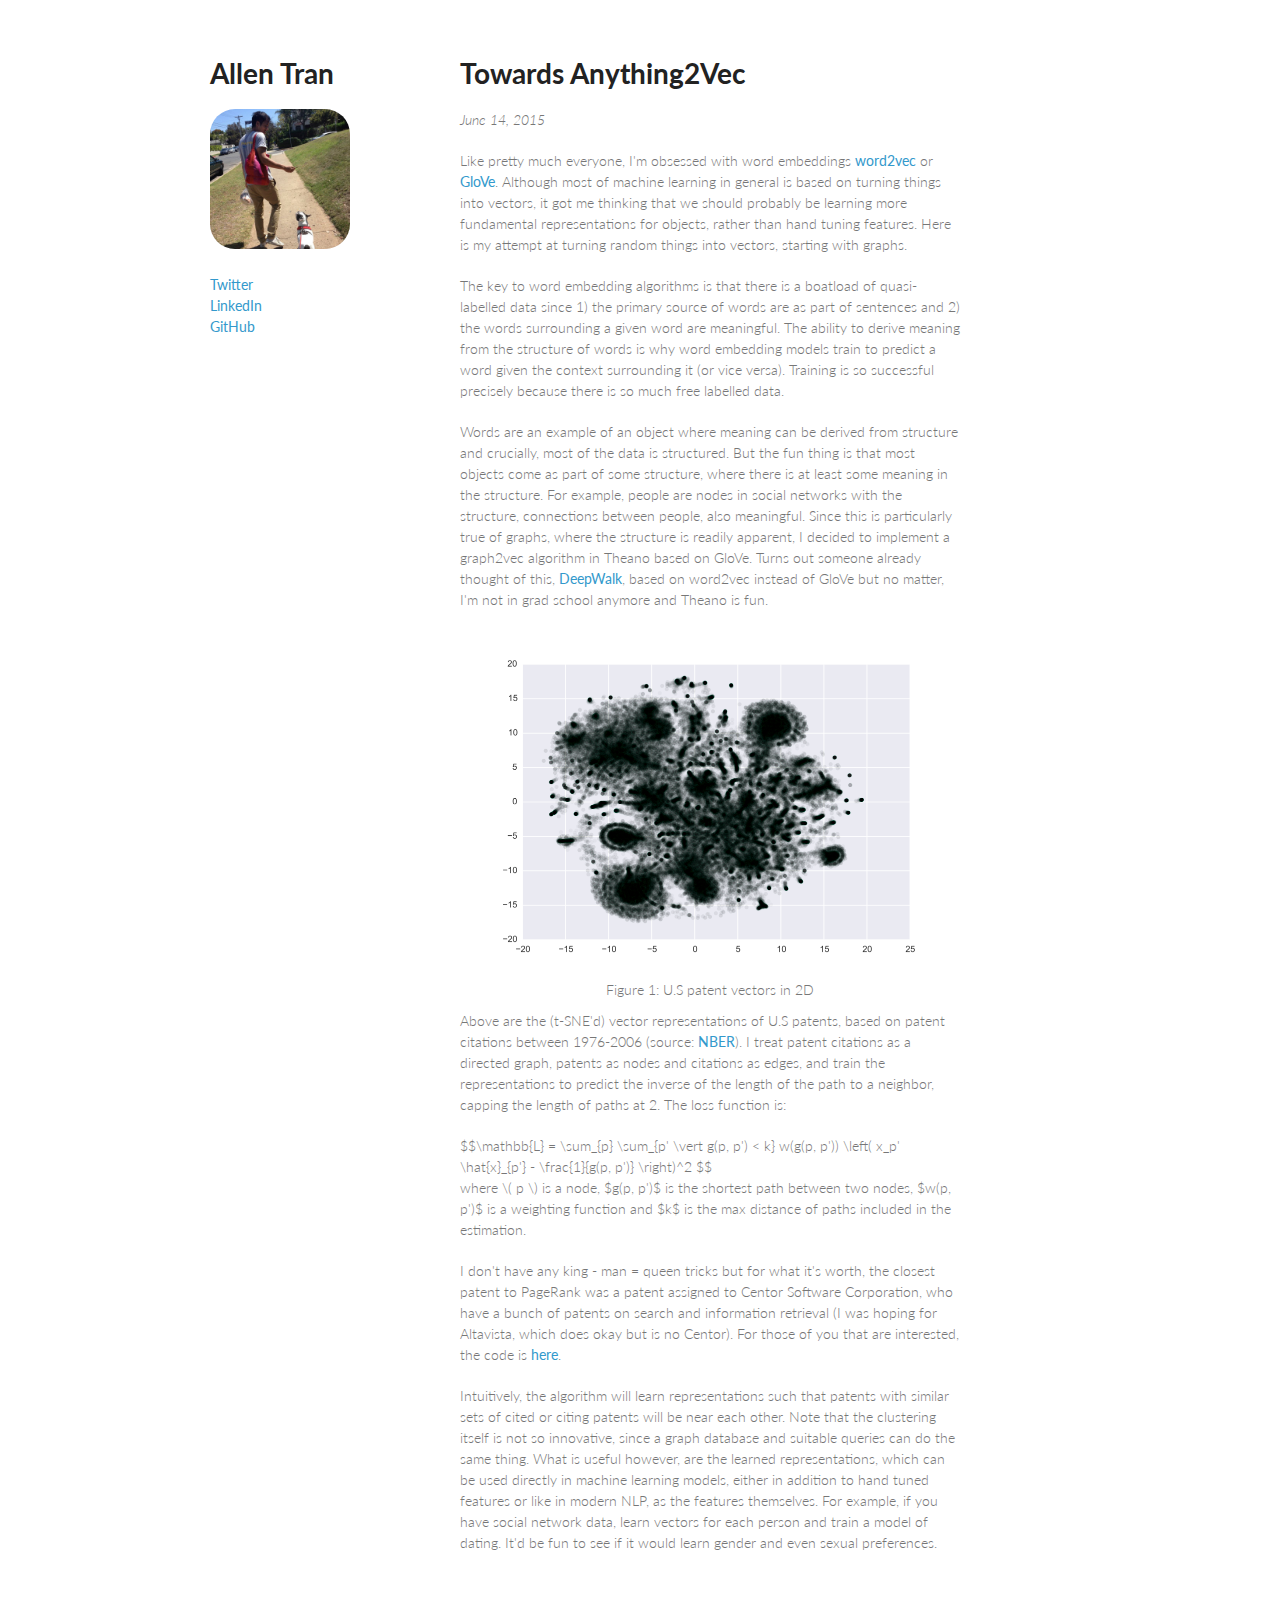
<file: graph2vec.html>
<!DOCTYPE html>
<html>
<meta charset="utf-8">
<title>Towards Anything2Vec</title>
<script type="text/x-mathjax-config">
  MathJax.Hub.Config({
    tex2jax: {
      inlineMath: [ ['$','$'], ["\\(","\\)"] ],
      processEscapes: true
    }
  });
</script>
<script type="text/javascript"
        src="http://cdn.mathjax.org/mathjax/latest/MathJax.js?config=TeX-AMS-MML_HTMLorMML">
</script>
<link rel="stylesheet" href="stylesheets/styles.css">
<link rel="stylesheet" href="stylesheets/pygment_trac.css">
<meta name="viewport" content="width=device-width, initial-scale=1, user-scalable=no">
<!--[if lt IE 9]>
<script src="//html5shiv.googlecode.com/svn/trunk/html5.js"></script>
<![endif]-->
<script src="d3/d3.v3.js"></script>

<div class="wrapper">
    <header>
    <h1>Allen Tran</h1>
    <p>
        <a href="/"><img src="static/fb_prof.jpg" class="profile_pic"></a>
    </p>


    <p class="view">
        <a href="http://www.twitter.com/fakeallentran">Twitter</a>
        </br>
        <a href="https://www.linkedin.com/in/realallentran">LinkedIn</a>
        </br>
        <a href="https://github.com/allentran">GitHub</a>
    </p>

    </header>
    <section>
<h1>Towards Anything2Vec</h1>
<p><i>June 14, 2015</i></p>
<p>
Like pretty much everyone, I'm obsessed with word embeddings <a href="https://code.google.com/p/word2vec/">word2vec</a> or <a href="http://nlp.stanford.edu/projects/glove/">GloVe</a>. Although most of machine learning in general is based on turning things into vectors, it got me thinking that we should probably be learning more fundamental representations for objects, rather than hand tuning features.  Here is my attempt at turning random things into vectors, starting with graphs.  
</p>
<p>
The key to word embedding algorithms is that there is a boatload of quasi-labelled data since 1) the primary source of words are as part of sentences and 2) the words surrounding a given word are meaningful.  The ability to derive meaning from the structure of words is why word embedding models train to predict a word given the context surrounding it (or vice versa).  Training is so successful precisely because there is so much free labelled data.
</p>
<p>
Words are an example of an object where meaning can be derived from structure and crucially, most of the data is structured.  But the fun thing is that most objects come as part of some structure, where there is at least some meaning in the structure.  For example, people are nodes in social networks with the structure, connections between people, also meaningful.  Since this is particularly true of graphs, where the structure is readily apparent, I decided to implement a graph2vec algorithm in Theano based on GloVe.  Turns out someone already thought of this, <a href="http://arxiv.org/abs/1403.6652">DeepWalk</a>, based on word2vec instead of GloVe but no matter, I'm not in grad school anymore and Theano is fun.  
</p>
<figure>
  <img src="static/patent_representations.png" alt="Chart of CPS data">
  <figcaption>Figure 1: U.S patent vectors in 2D</figcaption>
</figure>
<p>
Above are the (t-SNE'd) vector representations of U.S patents, based on patent citations between 1976-2006 (source: <a href="https://sites.google.com/site/patentdataproject/Home">NBER</a>).  I treat patent citations as a directed graph, patents as nodes and citations as edges, and train the representations to predict the inverse of the length of the path to a neighbor, capping the length of paths at 2.  The loss function is:
</p>
$$\mathbb{L} = \sum_{p} \sum_{p' \vert g(p, p') < k} w(g(p, p')) \left( x_p' \hat{x}_{p'} - \frac{1}{g(p, p')}  \right)^2 $$
<p>
where \( p \) is a node, $g(p, p')$ is the shortest path between two nodes, $w(p, p')$ is a weighting function and $k$ is the max distance of paths included in the estimation.
</p>
<p>
I don't have any king - man = queen tricks but for what it's worth, the closest patent to PageRank was a patent assigned to Centor Software Corporation, who have a bunch of patents on search and information retrieval (I was hoping for Altavista, which does okay but is no Centor). For those of you that are interested, the code is <a href="https://github.com/allentran/graph2vec">here</a>.  
</p>
<p>
Intuitively, the algorithm will learn representations such that patents with similar sets of cited or citing patents will be near each other.  Note that the clustering itself is not so innovative, since a graph database and suitable queries can do the same thing.  What is useful however, are the learned representations, which can be used directly in machine learning models, either in addition to hand tuned features or like in modern NLP, as the features themselves. For example, if you have social network data, learn vectors for each person and train a model of dating.  It'd be fun to see if it would learn gender and even sexual preferences. 
</p>
</section>
</div> 

<script>
  (function(i,s,o,g,r,a,m){i['GoogleAnalyticsObject']=r;i[r]=i[r]||function(){
  (i[r].q=i[r].q||[]).push(arguments)},i[r].l=1*new Date();a=s.createElement(o),
  m=s.getElementsByTagName(o)[0];a.async=1;a.src=g;m.parentNode.insertBefore(a,m)
  })(window,document,'script','//www.google-analytics.com/analytics.js','ga');

  ga('create', 'UA-44127827-2', 'auto');
  ga('send', 'pageview');

</script>
</file>
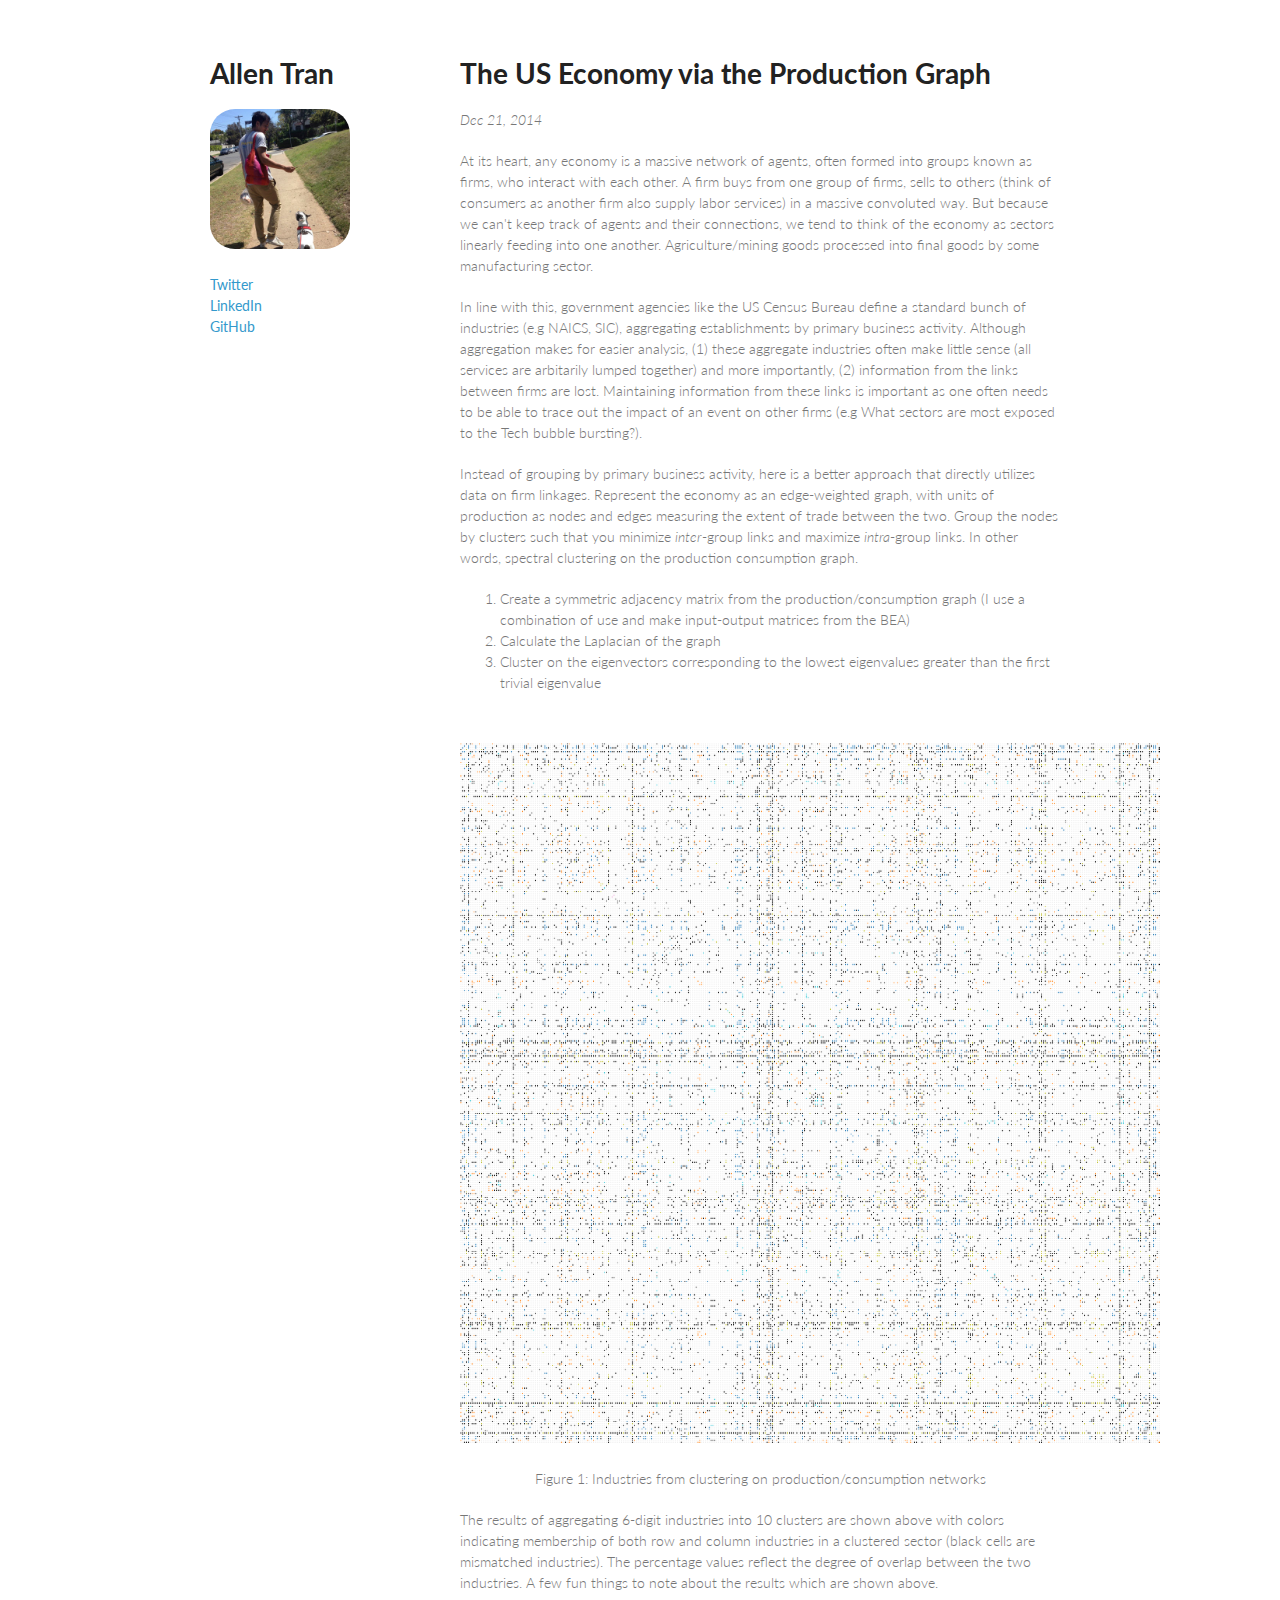
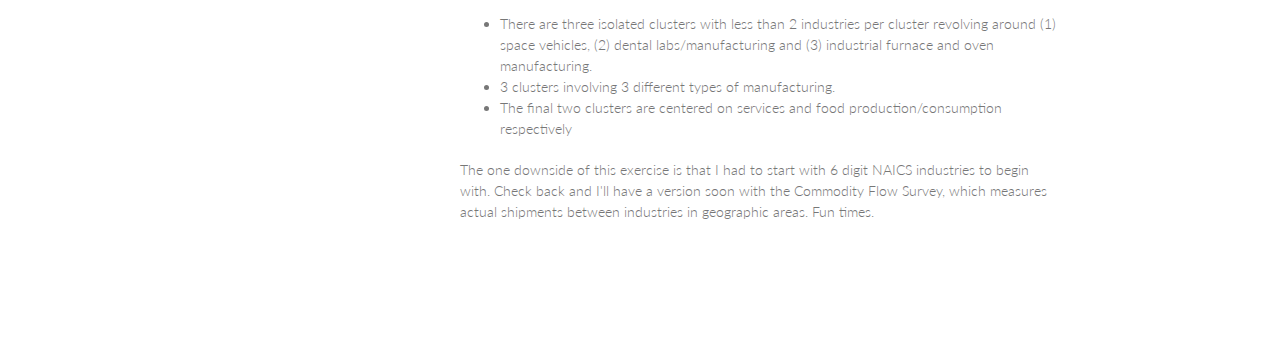
<file: matrix.html>
<!DOCTYPE html>
<html>
<meta charset="utf-8">
<title>Uncovering the Structure of the US Economy</title>
<link rel="stylesheet" href="stylesheets/styles.css">
<link rel="stylesheet" href="stylesheets/pygment_trac.css">
<meta name="viewport" content="width=device-width, initial-scale=1, user-scalable=no">
<!--[if lt IE 9]>
<script src="//html5shiv.googlecode.com/svn/trunk/html5.js"></script>
<![endif]-->
<style>

.background {
  fill: #eee;
}

line {
  stroke: #fff;
}

#tooltip {
    position: absolute;
    width: 200px;
    height: auto;
    padding: 10px;
    opacity: 0.8;
    background-color: white;
    -webkit-border-radius: 10px;
    -moz-border-radius: 10px;
    border-radius: 10px;
    -webkit-box-shadow: 4px 4px 10px rgba(0, 0, 0, 0.4); 
    -moz-box-shadow: 4px 4px 10px rgba(0, 0, 0, 0.4); 
    box-shadow: 4px 4px 10px rgba(0, 0, 0, 0.4); 
    pointer-events: none;
}

#tooltip.hidden {
    display: none;
}

#tooltip p { 
    margin: 0;
    font-family: sans-serif; 
    font-size: 12px;
    line-height: 20px;
}

</style>
<script src="d3/d3.v3.js"></script>

      <div class="wrapper">
       <header>
        <h1>Allen Tran</h1>
        <p>
        <a href="/"><img src="static/fb_prof.jpg" class="profile_pic"></a>
        </p>

        <p class="view">
        <a href="http://www.twitter.com/fakeallentran">Twitter</a>
        </br>
        <a href="https://www.linkedin.com/in/realallentran">LinkedIn</a>
        </br>
        <a href="https://github.com/allentran">GitHub</a>
        </p>

      </header> 
      <section style="width: 600px">
<h1>The US Economy via the Production Graph</h1>
<p><i>Dec 21, 2014</i></p>
<p>
At its heart, any economy is a massive network of agents, often formed into groups known as firms, who interact with each other.  A firm buys from one group of firms, sells to others (think of consumers as another firm also supply labor services) in a massive convoluted way. But because we can't keep track of agents and their connections, we tend to think of the economy as sectors linearly feeding into one another. Agriculture/mining goods processed into final goods by some manufacturing sector.    
</p>
<p>
In line with this, government agencies like the US Census Bureau define a standard bunch of industries (e.g NAICS, SIC), aggregating establishments by primary business activity.  Although aggregation makes for easier analysis, (1) these aggregate industries often make little sense (all services are arbitarily lumped together) and more importantly, (2) information from the links between firms are lost.  Maintaining information from these links is important as one often needs to be able to trace out the impact of an event on other firms (e.g What sectors are most exposed to the Tech bubble bursting?). 
</p>

<p>
Instead of grouping by primary business activity, here is a better approach that directly utilizes data on firm linkages. Represent the economy as an edge-weighted graph, with units of production as nodes and edges measuring the extent of trade between the two. Group the nodes by clusters such that you minimize <i>inter</i>-group links and maximize <i>intra</i>-group links.  In other words, spectral clustering on the production consumption graph.
</p>
<ol style="margin-bottom: 0px">
<li>Create a symmetric adjacency matrix from the production/consumption graph (I use a combination of use and make input-output matrices from the BEA)   
<li>Calculate the Laplacian of the graph 
<li>Cluster on the eigenvectors corresponding to the lowest eigenvalues greater than the first trivial eigenvalue 
</ol>
<div id="tooltip" class="hidden">
    <span id="row_value"></span>
    <hr>
    <span id="col_value"></span>
    <hr>
    <span id="value"></span>%
</div> 
     <figure id="grid_holder" style="margin-left: 0px"></figure>
        <p style="text-align:center">Figure 1: Industries from clustering on production/consumption networks</p>
<p> The results of aggregating 6-digit industries into 10 clusters are shown above with colors indicating membership of both row and column industries in a clustered sector (black cells are mismatched industries). The percentage values reflect the degree of overlap between the two industries.  A few fun things to note about the results which are shown above.
<ul>
    <li> There are three isolated clusters with less than 2 industries per cluster revolving around (1) space vehicles, (2) dental labs/manufacturing and (3) industrial furnace and oven manufacturing.</li>
    <li> 3 clusters involving 3 different types of manufacturing. 
    <li> The final two clusters are centered on services and food production/consumption respectively
</ul>
<p>
The one downside of this exercise is that I had to start with 6 digit NAICS industries to begin with.  Check back and I'll have a version soon with the Commodity Flow Survey, which measures actual shipments between industries in geographic areas.  Fun times.
</section>

</div> 
<script>

var margin = {top: 40, right: 0, bottom: 10, left: 40},
    width = 700,
    height = 700;

var x = d3.scale.ordinal().rangeBands([0, width]),
    z = d3.scale.linear().domain([0, 4]).clamp(true),
    c = d3.scale.category10().domain(d3.range(10));

var svg = d3.select("#grid_holder").append("svg")
    .attr("width", width + margin.left + margin.right)
    .attr("height", height + margin.top + margin.bottom)
    .style("margin-left", -margin.left + "px")
  .append("g")
    .attr("transform", "translate(" + margin.left + "," + margin.top + ")");

d3.json("static/industries.json", function(industries) {
  var matrix = [],
      nodes = industries.nodes,
      n = nodes.length;

  // Compute index per node.
  nodes.forEach(function(node, i) {
    node.index = i;
    node.count = 0;
    matrix[i] = d3.range(n).map(function(j) { return {x: j, y: i, z: 0}; });
  });

  // Convert links to matrix; count character occurrences.
  industries.links.forEach(function(link) {
    matrix[link.source][link.target].z = 100*link.value;
    matrix[link.target][link.source].z = 100*link.value;
    nodes[link.source].count += 1;
    nodes[link.target].count += 1;
  });

  // Precompute the orders.
  var orders = {
    name: d3.range(n).sort(function(a, b) { return d3.ascending(nodes[a].description, nodes[b].description); }),
    group: d3.range(n).sort(function(a, b) { return nodes[b].group - nodes[a].group; })
  };

  // The default sort order.
  x.domain(orders.name);

  svg.append("rect")
      .attr("class", "background")
      .attr("width", width)
      .attr("height", height);

  // tool tip
  var div = d3.select("body").append("div")   
    .attr("class", "tooltip")               
    .style("opacity", 0);

  // retain current row and column
  var curr_row = 1;
  var curr_col = null;


  var row = svg.selectAll(".row")
      .data(matrix)
    .enter().append("g")
      .attr("class", "row")
      .attr("transform", function(d, i) { return "translate(0," + x(i) + ")"; })
      .each(row);

  row.append("line")
      .attr("x2", width);

  var column = svg.selectAll(".column")
      .data(matrix)
    .enter().append("g")
      .attr("class", "column")
      .attr("transform", function(d, i) { return "translate(" + x(i) + ")rotate(-90)"; });

  column.append("line")
      .attr("x1", -width);
  column.append("text")
      .attr("x", 6)
      .attr("y", x.rangeBand() / 2)
      .attr("dy", ".32em")
      .attr("text-anchor", "start")
      .text(function(d, i) { return nodes[i].name; });

  function row(row) {
    var cell = d3.select(this).selectAll(".cell")
        .data(row.filter(function(d) { return d.z; }))
      .enter().append("rect")
        .attr("class", "cell")
        .attr("x", function(d) { return x(d.x); })
        .attr("width", x.rangeBand())
        .attr("height", x.rangeBand())
        .style("fill-opacity", function(d) { return 500*z(d.z); })
        .style("fill", function(d) { return nodes[d.x].group == nodes[d.y].group ? c(nodes[d.x].group) : null; })
        .on("mouseover", mouseover)
        .on("mouseout", mouseout);
  }
                                 
  function mouseover(p) {
    var ttip = d3.select("#tooltip")
      .style("left", (d3.event.pageX-10) + "px")
      .style("top", (d3.event.pageY-10) + "px");

    console.log(p)
    ttip.select("#col_value")
      .text(nodes[p.x].description);
    ttip.select("#row_value")
      .text(nodes[p.y].description);
    ttip.select("#value")
      .text(Number(p.z).toFixed(1));
      
    ttip.classed("hidden", false);
  }

  function mouseout() {
    d3.selectAll(".row text").classed("active", false);
  }

  d3.select("#order").on("change", function() {
    clearTimeout(timeout);
    order(this.value);
  });

  function order(value) {
    x.domain(orders[value]);

    var t = svg.transition().duration(2500);

    t.selectAll(".row")
        .delay(function(d, i) { return x(i) * 4; })
        .attr("transform", function(d, i) { return "translate(0," + x(i) + ")"; })
      .selectAll(".cell")
        .delay(function(d) { return x(d.x) * 4; })
        .attr("x", function(d) { return x(d.x); });

    t.selectAll(".column")
        .delay(function(d, i) { return x(i) * 4; })
        .attr("transform", function(d, i) { return "translate(" + x(i) + ")rotate(-90)"; });
  }

  var timeout = setTimeout(function() {
    order("group");
    d3.select("#order").property("selectedIndex", 2).node().focus();
  }, 5000);
});

</script>
<script>
  (function(i,s,o,g,r,a,m){i['GoogleAnalyticsObject']=r;i[r]=i[r]||function(){
  (i[r].q=i[r].q||[]).push(arguments)},i[r].l=1*new Date();a=s.createElement(o),
  m=s.getElementsByTagName(o)[0];a.async=1;a.src=g;m.parentNode.insertBefore(a,m)
  })(window,document,'script','//www.google-analytics.com/analytics.js','ga');

  ga('create', 'UA-44127827-2', 'auto');
  ga('send', 'pageview');

</script>
</file>
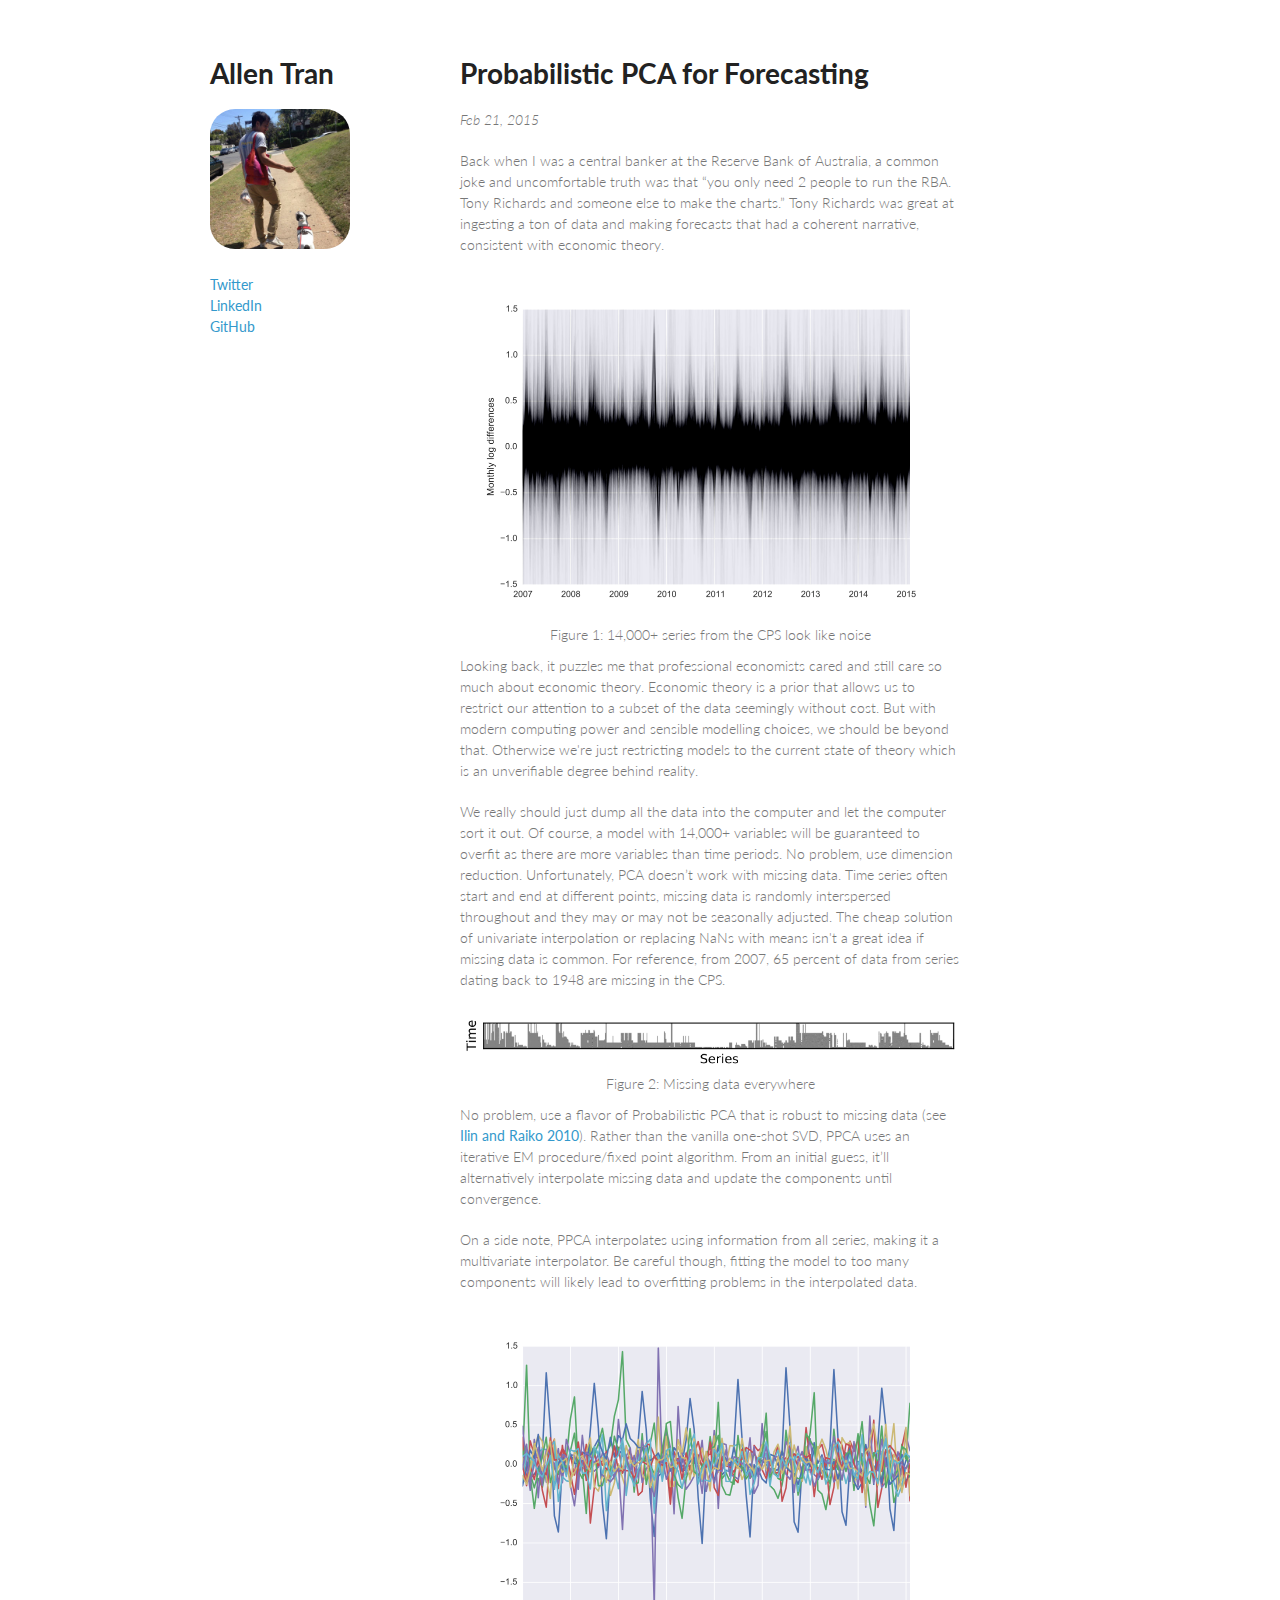
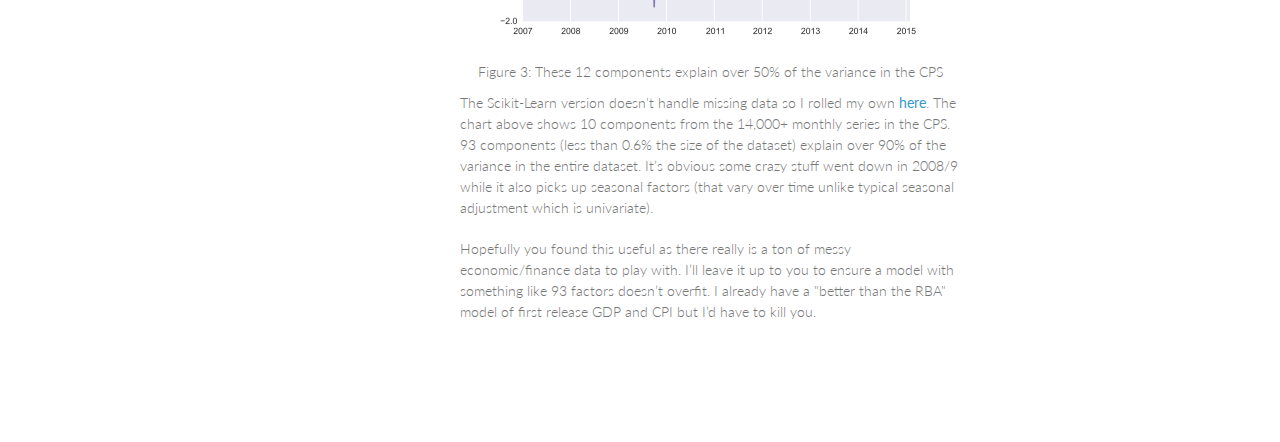
<file: ppca.html>
<!DOCTYPE html>
<html>
<meta charset="utf-8">
<title>Probabilistic PCA</title>
<link rel="stylesheet" href="stylesheets/styles.css">
<link rel="stylesheet" href="stylesheets/pygment_trac.css">
<meta name="viewport" content="width=device-width, initial-scale=1, user-scalable=no">
<!--[if lt IE 9]>
<script src="//html5shiv.googlecode.com/svn/trunk/html5.js"></script>
<![endif]-->
<script src="d3/d3.v3.js"></script>

      <div class="wrapper">
      <header>
        <h1>Allen Tran</h1>
        <p>
        <a href="/"><img src="static/fb_prof.jpg" class="profile_pic"></a>
        </p>


        <p class="view">
        <a href="http://www.twitter.com/fakeallentran">Twitter</a>
        </br>
        <a href="https://www.linkedin.com/in/realallentran">LinkedIn</a>
        </br>
        <a href="https://github.com/allentran">GitHub</a>
        </p>

      </header>
      <section>
<h1>Probabilistic PCA for Forecasting</h1>
<p><i>Feb 21, 2015</i></p>
<p>
Back when I was a central banker at the Reserve Bank of Australia, a common joke and uncomfortable truth was that “you only need 2 people to run the RBA.  Tony Richards and someone else to make the charts.”  Tony Richards was great at ingesting a ton of data and making forecasts that had a coherent narrative, consistent with economic theory.
</p> 
<figure>
  <a href="static/cps.png"><img src="static/cps.png" alt="Chart of CPS data"></a>
  <figcaption>Figure 1: 14,000+ series from the CPS look like noise</figcaption>
</figure>
<p>
Looking back, it puzzles me that professional economists cared and still care so much about economic theory.  Economic theory is a prior that allows us to restrict our attention to a subset of the data seemingly without cost. But with modern computing power and sensible modelling choices, we should be beyond that.  Otherwise we're just restricting models to the current state of theory which is an unverifiable degree behind reality.
</p>
<p>We really should just dump all the data into the computer and let the computer sort it out. Of course, a model with 14,000+ variables will be guaranteed to overfit as there are more variables than time periods.  No problem, use dimension reduction.  Unfortunately, PCA doesn’t work with missing data.  Time series often start and end at different points, missing data is randomly interspersed throughout and they may or may not be seasonally adjusted.  The cheap solution of univariate interpolation or replacing NaNs with means isn't a great idea if missing data is common.  For reference, from 2007, 65 percent of data from series dating back to 1948 are missing in the CPS.</p>
<figure>
  <a href="static/missing.png"><img src="static/missing.png" alt="Missing data in CPS chart"></a>
  <figcaption>Figure 2: Missing data everywhere</figcaption>
</figure>
<p>No problem, use a flavor of Probabilistic PCA that is robust to missing data (see <a href="http://www.jmlr.org/papers/volume11/ilin10a/ilin10a.pdf">Ilin and Raiko 2010</a>).  Rather than the vanilla one-shot SVD, PPCA uses an iterative EM procedure/fixed point algorithm.  From an initial  guess, it’ll alternatively interpolate missing data and update the components until convergence.</p>
<p>On a side note, PPCA interpolates using information from all series, making it a multivariate interpolator.  Be careful though, fitting the model to too many components will likely lead to overfitting problems in the interpolated data.</p>
<figure>
  <a href="static/components.png"><img src="static/components.png" alt="Chart of Principal Components"></a>
  <figcaption>Figure 3: These 12 components explain over 50% of the variance in the CPS</figcaption>
</figure>
<p>
The Scikit-Learn version doesn't handle missing data so I rolled my own <a href="http://www.github.com/allentran/pca-magic">here</a>. The chart above shows 10 components from the 14,000+ monthly series in the CPS.  93 components (less than 0.6% the size of the dataset) explain over 90% of the variance in the entire dataset. It’s obvious some crazy stuff went down in 2008/9 while it also picks up seasonal factors (that vary over time unlike typical seasonal adjustment which is univariate).
</p>
<p>
Hopefully you found this useful as there really is a ton of messy economic/finance data to play with.  I’ll leave it up to you to ensure a model with something like 93 factors doesn’t overfit.  I already have a "better than the RBA" model of first release GDP and CPI but I’d have to kill you.
</p>
      </section>
    </div> 

<script>
  (function(i,s,o,g,r,a,m){i['GoogleAnalyticsObject']=r;i[r]=i[r]||function(){
  (i[r].q=i[r].q||[]).push(arguments)},i[r].l=1*new Date();a=s.createElement(o),
  m=s.getElementsByTagName(o)[0];a.async=1;a.src=g;m.parentNode.insertBefore(a,m)
  })(window,document,'script','//www.google-analytics.com/analytics.js','ga');

  ga('create', 'UA-44127827-2', 'auto');
  ga('send', 'pageview');

</script>
</file>
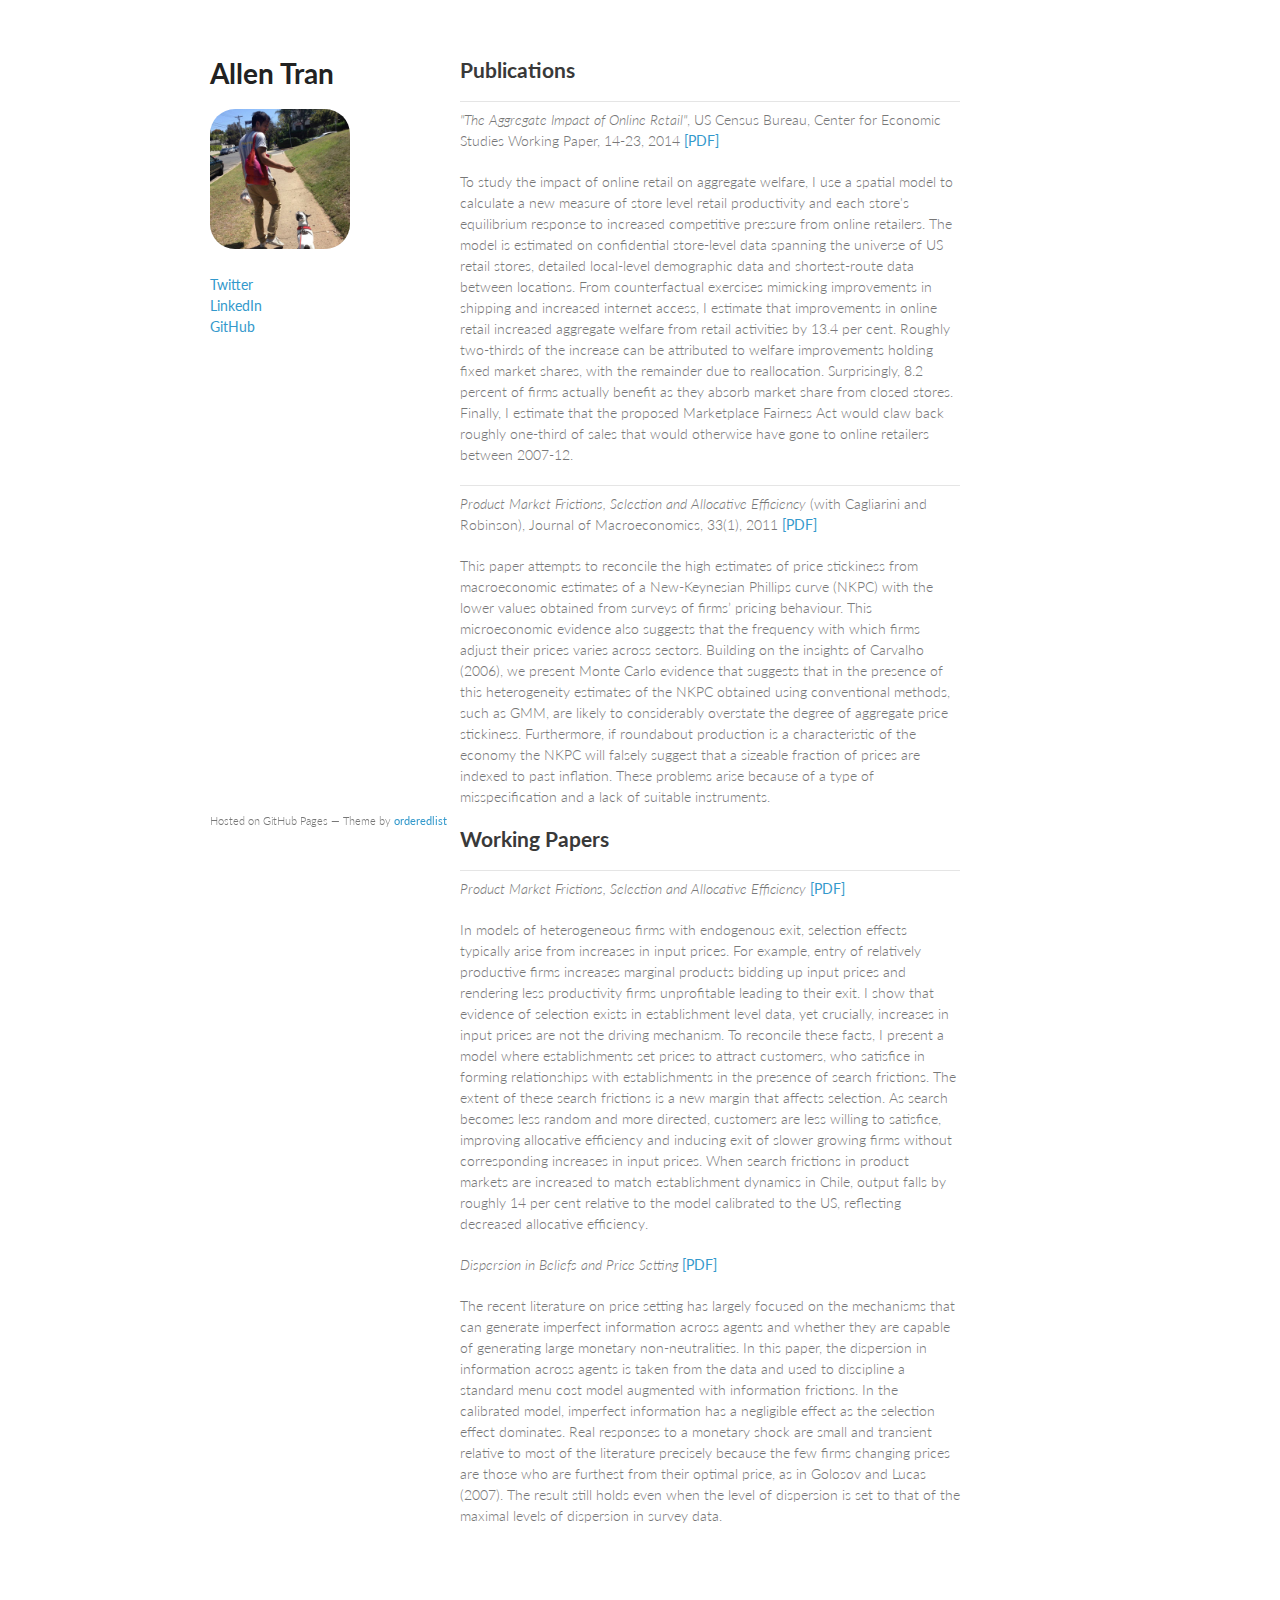
<file: research.html>
<!doctype html>
<html>
  <head>
    <meta charset="utf-8">
    <meta http-equiv="X-UA-Compatible" content="chrome=1">
    <title>Allen Tran by allentran</title>

    <link rel="stylesheet" href="stylesheets/styles.css">
    <link rel="stylesheet" href="stylesheets/pygment_trac.css">
    <meta name="viewport" content="width=device-width, initial-scale=1, user-scalable=no">
    <!--[if lt IE 9]>
    <script src="//html5shiv.googlecode.com/svn/trunk/html5.js"></script>
    <![endif]-->
  </head>
  <body>
    <div class="wrapper">
      <header>
        <h1>Allen Tran</h1>
        <p>
        <a href="/"><img src="static/fb_prof.jpg" class="profile_pic"></a>
        </p>

        <p class="view">
        <a href="http://www.twitter.com/fakeallentran">Twitter</a>
        </br>
        <a href="https://www.linkedin.com/in/realallentran">LinkedIn</a>
        </br>
        <a href="https://github.com/allentran">GitHub</a>
        </p>

      </header>
      <section>
      <h2>Publications</h2>
      <hr/>
      <p><i>"The Aggregate Impact of Online Retail"</i>, US Census Bureau, Center for Economic Studies Working Paper, 14-23, 2014 <a href="https://ideas.repec.org/p/cen/wpaper/14-23.html">[PDF]</a></p>
      <p>
      To study the impact of online retail on aggregate welfare, I use a spatial model to calculate a new measure of store level retail productivity and each store's equilibrium response to increased competitive pressure from online retailers. The model is estimated on confidential store-level data spanning the universe of US retail stores, detailed local-level demographic data and shortest-route data between locations. From counterfactual exercises mimicking improvements in shipping and increased internet access, I estimate that improvements in online retail increased aggregate welfare from retail activities by 13.4 per cent. Roughly two-thirds of the increase can be attributed to welfare improvements holding fixed market shares, with the remainder due to reallocation. Surprisingly, 8.2 percent of firms actually benefit as they absorb market share from closed stores. Finally, I estimate that the proposed Marketplace Fairness Act would claw back roughly one-third of sales that would otherwise have gone to online retailers between 2007-12.
      </p>
      <hr/>
      <p><i>Product Market Frictions, Selection and Allocative Efficiency</i> (with Cagliarini and Robinson), Journal of Macroeconomics, 33(1), 2011 <a href="http://dx.doi.org/10.1016/j.jmacro.2010.10.003">[PDF]</a>
      </p>
      <p>
      This paper attempts to reconcile the high estimates of price stickiness from macroeconomic estimates of a New-Keynesian Phillips curve (NKPC) with the lower values obtained from surveys of firms’ pricing behaviour. This microeconomic evidence also suggests that the frequency with which firms adjust their prices varies across sectors. Building on the insights of Carvalho (2006), we present Monte Carlo evidence that suggests that in the presence of this heterogeneity estimates of the NKPC obtained using conventional methods, such as GMM, are likely to considerably overstate the degree of aggregate price stickiness. Furthermore, if roundabout production is a characteristic of the economy the NKPC will falsely suggest that a sizeable fraction of prices are indexed to past inflation. These problems arise because of a type of misspecification and a lack of suitable instruments.
      </p>
      <h2>Working Papers</h2>
      <hr/>
      <p><i>Product Market Frictions, Selection and Allocative Efficiency</i> <a href="https://www.dropbox.com/s/80hpbdky8kc8xy3/CustomerSelection.pdf">[PDF]</a>
      <p>
      In models of heterogeneous firms with endogenous exit, selection effects typically arise from increases in input prices. For example, entry of relatively productive firms increases marginal products bidding up input prices and rendering less productivity firms unprofitable leading to their exit. I show that evidence of selection exists in establishment level data, yet crucially, increases in input prices are not the driving mechanism. To reconcile these facts, I present a model where establishments set prices to attract customers, who satisfice in forming relationships with establishments in the presence of search frictions. The extent of these search frictions is a new margin that affects selection. As search becomes less random and more directed, customers are less willing to satisfice, improving allocative efficiency and inducing exit of slower growing firms without corresponding increases in input prices. When search frictions in product markets are increased to match establishment dynamics in Chile, output falls by roughly 14 per cent relative to the model calibrated to the US, reflecting decreased allocative efficiency.
      <p>
      <p><i>Dispersion in Beliefs and Price Setting</i> <a href="https://www.dropbox.com/s/oe7je0nzqkqzzqk/Dispersion2.pdf">[PDF]</a>
      <p>
       The recent literature on price setting has largely focused on the mechanisms that can generate
imperfect information across agents and whether they are capable of generating large monetary
non-neutralities. In this paper, the dispersion in information across agents is taken from the data
and used to discipline a standard menu cost model augmented with information frictions. In the
calibrated model, imperfect information has a negligible effect as the selection effect dominates.
Real responses to a monetary shock are small and transient relative to most of the literature
precisely because the few firms changing prices are those who are furthest from their optimal
price, as in Golosov and Lucas (2007). The result still holds even when the level of dispersion is
set to that of the maximal levels of dispersion in survey data.
      </p>
      </section>
      <footer>
        <p><small>Hosted on GitHub Pages &mdash; Theme by <a href="https://github.com/orderedlist">orderedlist</a></small></p>
      </footer>
    </div>
    <script src="javascripts/scale.fix.js"></script>
              <script type="text/javascript">
            var gaJsHost = (("https:" == document.location.protocol) ? "https://ssl." : "http://www.");
            document.write(unescape("%3Cscript src='" + gaJsHost + "google-analytics.com/ga.js' type='text/javascript'%3E%3C/script%3E"));
          </script>
          <script type="text/javascript">
            try {
              var pageTracker = _gat._getTracker("UA-44127827-2");
            pageTracker._trackPageview();
            } catch(err) {}
          </script>

  </body>
</html>
</file>
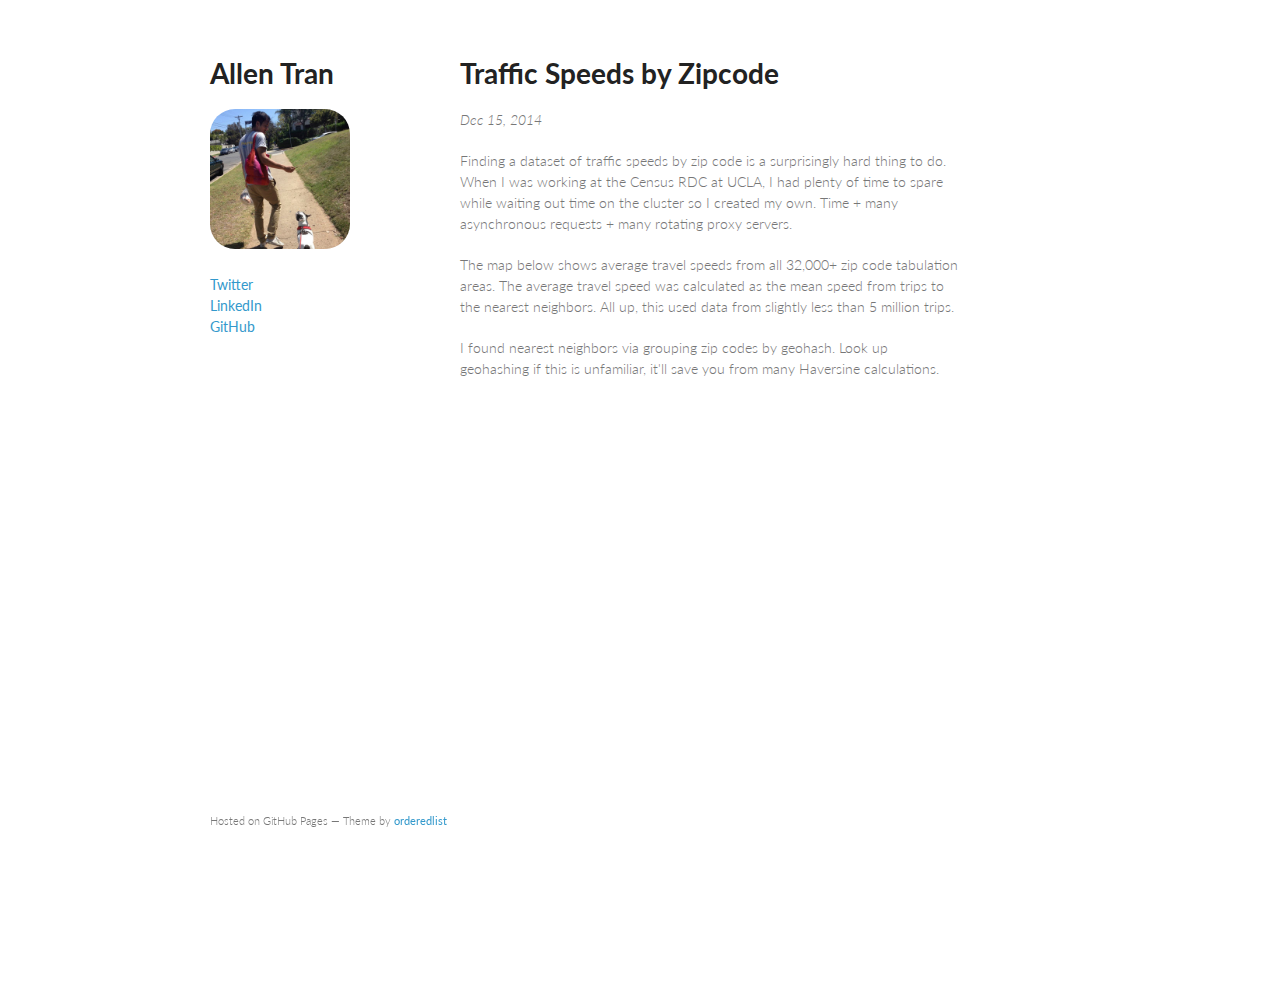
<file: speed.html>
<!DOCTYPE html>
<html>
<meta charset="utf-8">
<title>Uncovering the Structure of the US Economy</title>
<link rel="stylesheet" href="stylesheets/styles.css">
<link rel="stylesheet" href="stylesheets/pygment_trac.css">
<meta name="viewport" content="width=device-width, initial-scale=1, user-scalable=no">
<!--[if lt IE 9]>
<script src="//html5shiv.googlecode.com/svn/trunk/html5.js"></script>
<![endif]-->
<script src="d3/d3.v3.js"></script>

      <div class="wrapper">
      <header>
        <h1>Allen Tran</h1>
        <p>
        <a href="/"><img src="static/fb_prof.jpg" class="profile_pic"></a>
        </p>


        <p class="view">
        <a href="http://www.twitter.com/fakeallentran">Twitter</a>
        </br>
        <a href="https://www.linkedin.com/in/realallentran">LinkedIn</a>
        </br>
        <a href="https://github.com/allentran">GitHub</a>
        </p>

      </header>
      <section>
<h1>Traffic Speeds by Zipcode</h1>
<p><i>Dec 15, 2014</i></p>
<p>Finding a dataset of traffic speeds by zip code is a surprisingly hard thing to do.  When I was working at the Census RDC at UCLA, I had plenty of time to spare while waiting out time on the cluster so I created my own. Time + many asynchronous requests + many rotating proxy servers.</p>
<p>The map below shows average travel speeds from all 32,000+ zip code tabulation areas.  The average travel speed was calculated as the mean speed from trips to the nearest neighbors.  All up, this used data from slightly less than 5 million trips.</p>
<p>I found nearest neighbors via grouping zip codes by geohash.  Look up geohashing if this is unfamiliar, it'll save you from many Haversine calculations.</p>
 <iframe width="500" height="500" scrolling="no" frameborder="no" src="https://www.google.com/fusiontables/embedviz?q=select+col11%3E%3E1+from+1jOTreUPoMYIFf7b0eszvlLHnTPJigQwzwSWERXG3&amp;viz=MAP&amp;h=false&amp;lat=33.82711840202309&amp;lng=-118.06379095556643&amp;t=1&amp;z=9&amp;l=col11%3E%3E1&amp;y=2&amp;tmplt=2&amp;hml=GEOCODABLE"></iframe>
      </section>
      <footer>
        <p><small>Hosted on GitHub Pages &mdash; Theme by <a href="https://github.com/orderedlist">orderedlist</a></small></p>
      </footer>
    </div> 

<script>
  (function(i,s,o,g,r,a,m){i['GoogleAnalyticsObject']=r;i[r]=i[r]||function(){
  (i[r].q=i[r].q||[]).push(arguments)},i[r].l=1*new Date();a=s.createElement(o),
  m=s.getElementsByTagName(o)[0];a.async=1;a.src=g;m.parentNode.insertBefore(a,m)
  })(window,document,'script','//www.google-analytics.com/analytics.js','ga');

  ga('create', 'UA-44127827-2', 'auto');
  ga('send', 'pageview');

</script>
</file>
<file: stylesheets/styles.css>
@import url(https://fonts.googleapis.com/css?family=Lato:300italic,700italic,300,700);

body {
  padding:50px;
  font:14px/1.5 Lato, "Helvetica Neue", Helvetica, Arial, sans-serif;
  color:#777;
  font-weight:300;
}

.profile_pic {
  width:140px;
  height:140px;
  border-radius: 25px;
}

h1, h2, h3, h4, h5, h6 {
  color:#222;
  margin:0 0 20px;
}

p, ul, ol, table, pre, dl {
  margin:0 0 20px;
}

h1, h2, h3 {
  line-height:1.1;
}

h1 {
  font-size:28px;
}

h2 {
  color:#393939;
}

h3, h4, h5, h6 {
  color:#494949;
}

a {
  color:#39c;
  font-weight:400;
  text-decoration:none;
}

a small {
  font-size:11px;
  color:#777;
  margin-top:-0.6em;
  display:block;
}

.wrapper {
  width:860px;
  margin:0 auto;
}

blockquote {
  border-left:1px solid #e5e5e5;
  margin:0;
  padding:0 0 0 20px;
  font-style:italic;
}

code, pre {
  font-family:Monaco, Bitstream Vera Sans Mono, Lucida Console, Terminal;
  color:#333;
  font-size:12px;
}

pre {
  padding:8px 15px;
  background: #f8f8f8;  
  border-radius:5px;
  border:1px solid #e5e5e5;
  overflow-x: auto;
}

table {
  width:100%;
  border-collapse:collapse;
}

th, td {
  text-align:left;
  padding:5px 10px;
  border-bottom:1px solid #e5e5e5;
}

dt {
  color:#444;
  font-weight:700;
}

th {
  color:#444;
}

img {
  max-width:100%;
}

header {
  width:150px;
  float:left;
  /* position:fixed; */
}

header ul {
  list-style:none;
  height:40px;
  
  padding:0;
  
  background: #eee;
  background: -moz-linear-gradient(top, #f8f8f8 0%, #dddddd 100%);
  background: -webkit-gradient(linear, left top, left bottom, color-stop(0%,#f8f8f8), color-stop(100%,#dddddd));
  background: -webkit-linear-gradient(top, #f8f8f8 0%,#dddddd 100%);
  background: -o-linear-gradient(top, #f8f8f8 0%,#dddddd 100%);
  background: -ms-linear-gradient(top, #f8f8f8 0%,#dddddd 100%);
  background: linear-gradient(top, #f8f8f8 0%,#dddddd 100%);
  
  border-radius:5px;
  border:1px solid #d2d2d2;
  box-shadow:inset #fff 0 1px 0, inset rgba(0,0,0,0.03) 0 -1px 0;
  width:270px;
}

header li {
  width:89px;
  float:left;
  border-right:1px solid #d2d2d2;
  height:40px;
}

header ul a {
  line-height:1;
  font-size:11px;
  color:#999;
  display:block;
  text-align:center;
  padding-top:6px;
  height:40px;
}

strong {
  color:#222;
  font-weight:700;
}

header ul li + li {
  width:88px;
  border-left:1px solid #fff;
}

header ul li + li + li {
  border-right:none;
  width:89px;
}

header ul a strong {
  font-size:14px;
  display:block;
  color:#222;
}

section {
  width:500px;
  float:left;
  margin-left:100px;
  padding-bottom:100px;
}

small {
  font-size:11px;
}

hr {
  border:0;
  background:#e5e5e5;
  height:1px;
}

footer {
  width:270px;
  float:left;
  position:fixed;
  bottom:50px;
}

@media print, screen and (max-width: 960px) {
  
  div.wrapper {
    width:auto;
    margin:0;
  }
  
  header, section, footer {
    float:none;
    position:static;
    width:auto;
  }
  
  header {
    padding-right:320px;
  }
  
  section {
    border:1px solid #e5e5e5;
    border-width:1px 0;
    padding:20px 0;
    margin:0 0 20px;
  }
  
  header a small {
    display:inline;
  }
  
  header ul {
    position:absolute;
    right:50px;
    top:52px;
  }
}

@media print, screen and (max-width: 720px) {
  body {
    word-wrap:break-word;
  }
  
  header {
    padding:0;
  }
  
  header ul, header p.view {
    position:static;
  }
  
  pre, code {
    word-wrap:normal;
  }
}

@media print, screen and (max-width: 480px) {
  body {
    padding:15px;
  }
  
  header ul {
    display:none;
  }
}

@media print {
  body {
    padding:0.4in;
    font-size:12pt;
    color:#444;
  }
}

figure .image {
    width: 100%;
}

figure {
    text-align: center;
    display: table;
    max-width: 110%; /* demo; set some amount (px or %) if you can */
    margin: 10px auto; /* not needed unless you want centered */
}
</file>
<file: stylesheets/pygment_trac.css>
.highlight  { background: #ffffff; }
.highlight .c { color: #999988; font-style: italic } /* Comment */
.highlight .err { color: #a61717; background-color: #e3d2d2 } /* Error */
.highlight .k { font-weight: bold } /* Keyword */
.highlight .o { font-weight: bold } /* Operator */
.highlight .cm { color: #999988; font-style: italic } /* Comment.Multiline */
.highlight .cp { color: #999999; font-weight: bold } /* Comment.Preproc */
.highlight .c1 { color: #999988; font-style: italic } /* Comment.Single */
.highlight .cs { color: #999999; font-weight: bold; font-style: italic } /* Comment.Special */
.highlight .gd { color: #000000; background-color: #ffdddd } /* Generic.Deleted */
.highlight .gd .x { color: #000000; background-color: #ffaaaa } /* Generic.Deleted.Specific */
.highlight .ge { font-style: italic } /* Generic.Emph */
.highlight .gr { color: #aa0000 } /* Generic.Error */
.highlight .gh { color: #999999 } /* Generic.Heading */
.highlight .gi { color: #000000; background-color: #ddffdd } /* Generic.Inserted */
.highlight .gi .x { color: #000000; background-color: #aaffaa } /* Generic.Inserted.Specific */
.highlight .go { color: #888888 } /* Generic.Output */
.highlight .gp { color: #555555 } /* Generic.Prompt */
.highlight .gs { font-weight: bold } /* Generic.Strong */
.highlight .gu { color: #800080; font-weight: bold; } /* Generic.Subheading */
.highlight .gt { color: #aa0000 } /* Generic.Traceback */
.highlight .kc { font-weight: bold } /* Keyword.Constant */
.highlight .kd { font-weight: bold } /* Keyword.Declaration */
.highlight .kn { font-weight: bold } /* Keyword.Namespace */
.highlight .kp { font-weight: bold } /* Keyword.Pseudo */
.highlight .kr { font-weight: bold } /* Keyword.Reserved */
.highlight .kt { color: #445588; font-weight: bold } /* Keyword.Type */
.highlight .m { color: #009999 } /* Literal.Number */
.highlight .s { color: #d14 } /* Literal.String */
.highlight .na { color: #008080 } /* Name.Attribute */
.highlight .nb { color: #0086B3 } /* Name.Builtin */
.highlight .nc { color: #445588; font-weight: bold } /* Name.Class */
.highlight .no { color: #008080 } /* Name.Constant */
.highlight .ni { color: #800080 } /* Name.Entity */
.highlight .ne { color: #990000; font-weight: bold } /* Name.Exception */
.highlight .nf { color: #990000; font-weight: bold } /* Name.Function */
.highlight .nn { color: #555555 } /* Name.Namespace */
.highlight .nt { color: #000080 } /* Name.Tag */
.highlight .nv { color: #008080 } /* Name.Variable */
.highlight .ow { font-weight: bold } /* Operator.Word */
.highlight .w { color: #bbbbbb } /* Text.Whitespace */
.highlight .mf { color: #009999 } /* Literal.Number.Float */
.highlight .mh { color: #009999 } /* Literal.Number.Hex */
.highlight .mi { color: #009999 } /* Literal.Number.Integer */
.highlight .mo { color: #009999 } /* Literal.Number.Oct */
.highlight .sb { color: #d14 } /* Literal.String.Backtick */
.highlight .sc { color: #d14 } /* Literal.String.Char */
.highlight .sd { color: #d14 } /* Literal.String.Doc */
.highlight .s2 { color: #d14 } /* Literal.String.Double */
.highlight .se { color: #d14 } /* Literal.String.Escape */
.highlight .sh { color: #d14 } /* Literal.String.Heredoc */
.highlight .si { color: #d14 } /* Literal.String.Interpol */
.highlight .sx { color: #d14 } /* Literal.String.Other */
.highlight .sr { color: #009926 } /* Literal.String.Regex */
.highlight .s1 { color: #d14 } /* Literal.String.Single */
.highlight .ss { color: #990073 } /* Literal.String.Symbol */
.highlight .bp { color: #999999 } /* Name.Builtin.Pseudo */
.highlight .vc { color: #008080 } /* Name.Variable.Class */
.highlight .vg { color: #008080 } /* Name.Variable.Global */
.highlight .vi { color: #008080 } /* Name.Variable.Instance */
.highlight .il { color: #009999 } /* Literal.Number.Integer.Long */

.type-csharp .highlight .k { color: #0000FF }
.type-csharp .highlight .kt { color: #0000FF }
.type-csharp .highlight .nf { color: #000000; font-weight: normal }
.type-csharp .highlight .nc { color: #2B91AF }
.type-csharp .highlight .nn { color: #000000 }
.type-csharp .highlight .s { color: #A31515 }
.type-csharp .highlight .sc { color: #A31515 }
</file>
